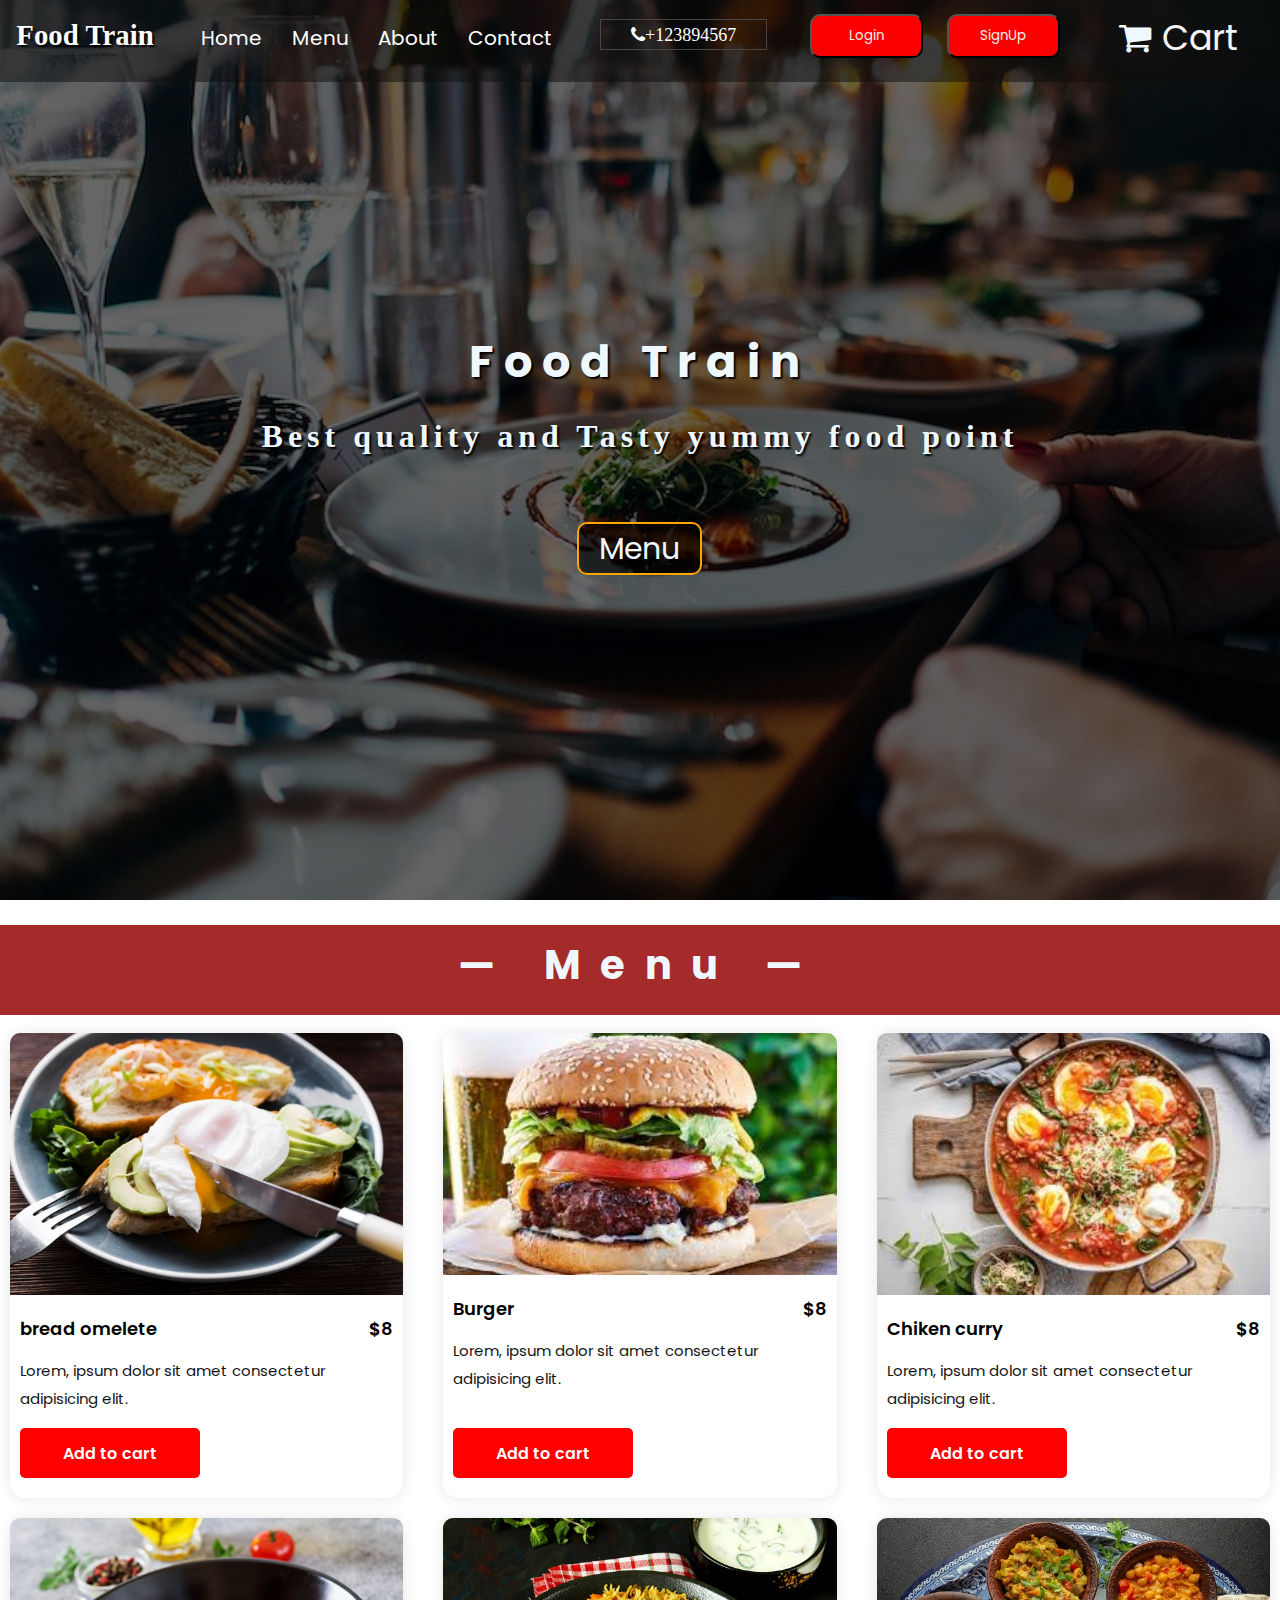
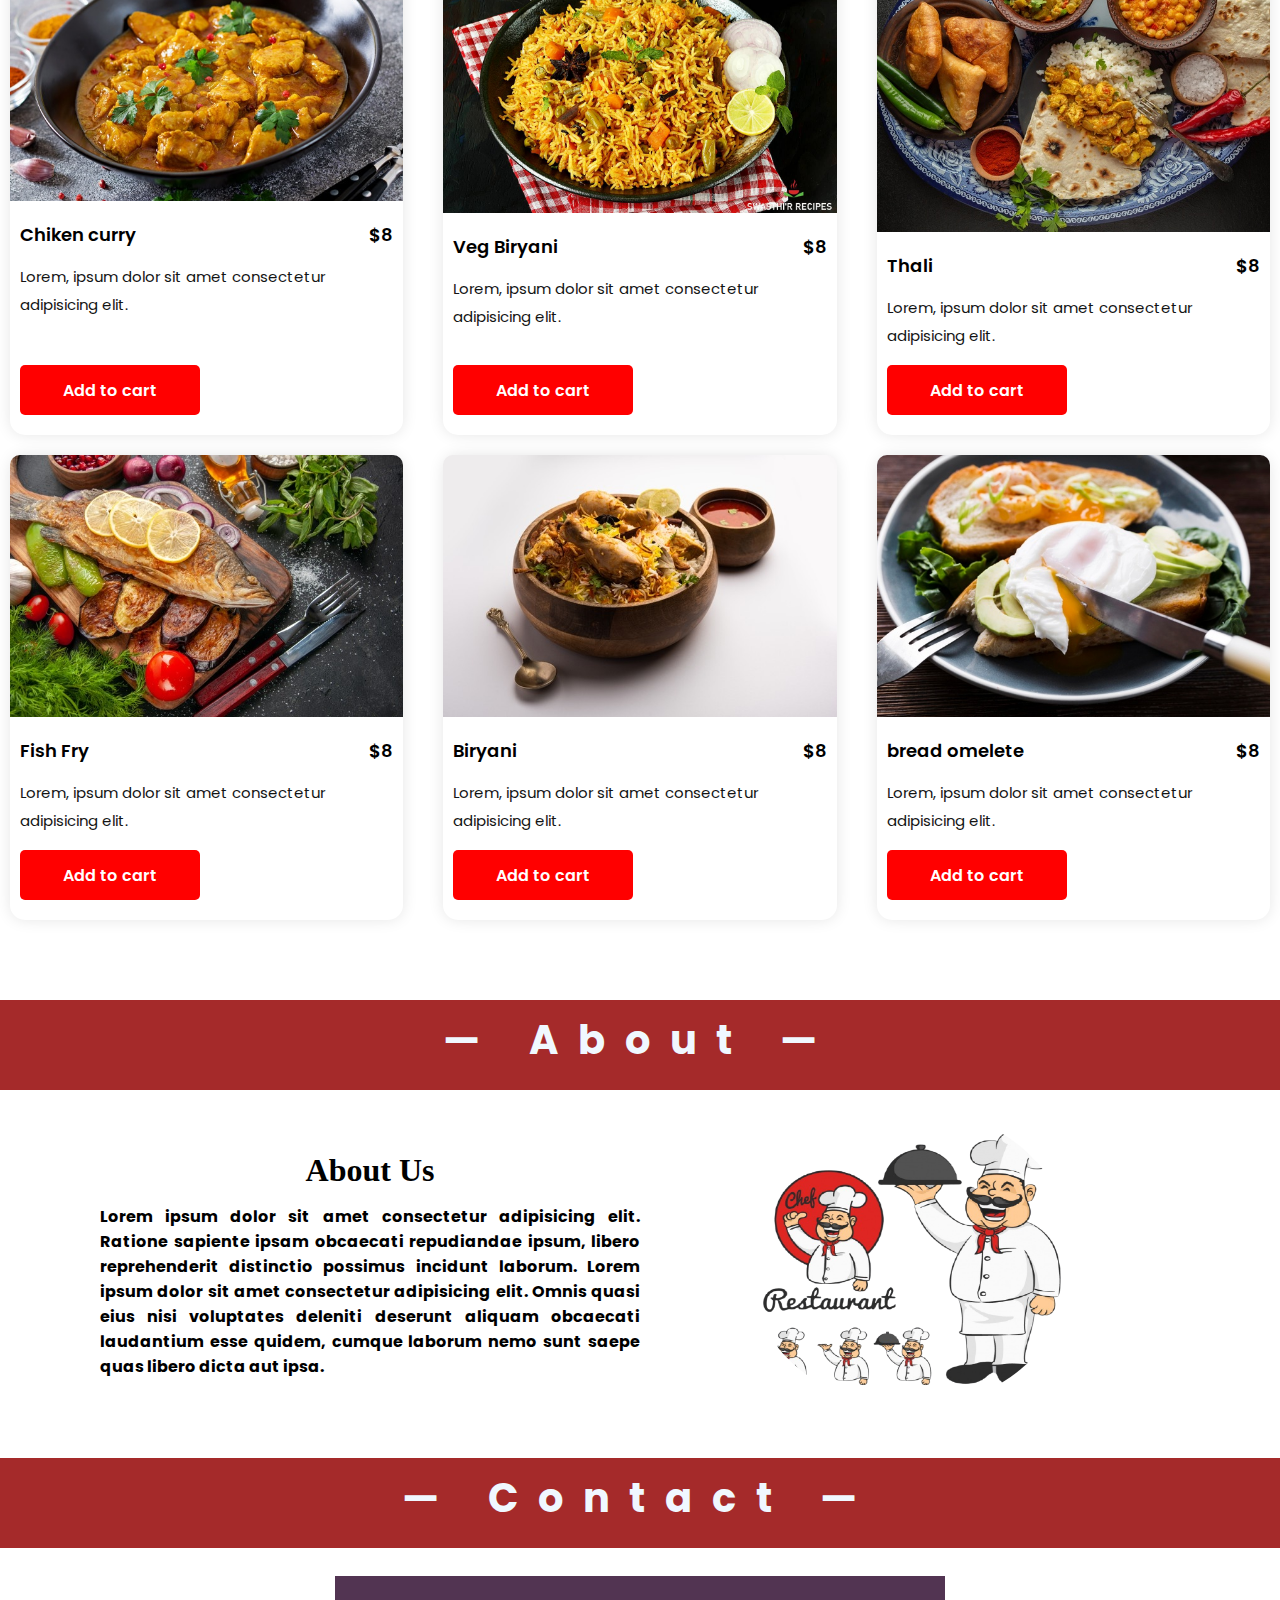
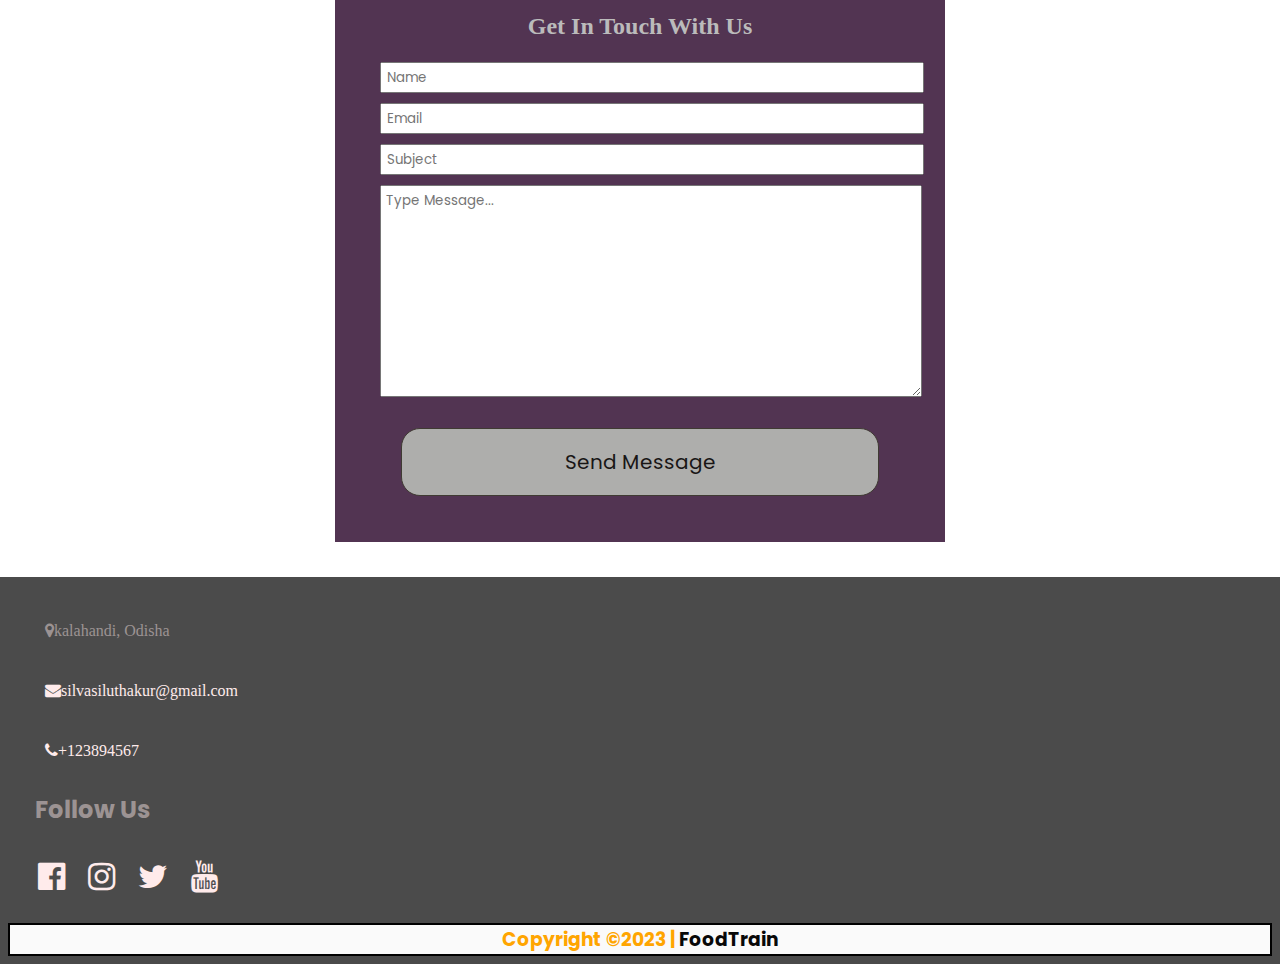
<file: restApp/index.html>
<!DOCTYPE html>
<html lang="en">

<head>
    <meta charset="UTF-8">
    <meta http-equiv="X-UA-Compatible" content="IE=edge">
    <meta name="viewport" content="width=device-width, initial-scale=1.0">
    <title>Food Train</title>
    <!--Google fonts-->
    <link rel="preconnect" href="https://fonts.googleapis.com">
    <link rel="preconnect" href="https://fonts.gstatic.com" crossorigin>
    <link href="https://fonts.googleapis.com/css2?family=Indie+Flower&family=PT+Serif:wght@700&family=Poppins:ital,wght@0,400;1,600&display=swap" rel="stylesheet">

    <!--font awesome-->
    <link rel="stylesheet" href="https://cdnjs.cloudflare.com/ajax/libs/font-awesome/4.7.0/css/font-awesome.min.css">
    <!--link to css file-->
    <link rel="stylesheet" href="style.css">
    <!--link for js file-->
    <script src="script.js"></script>
</head>


<!--Hero section-->
 <div id="hero">
    <div id="hero_content">
        <h1>Food Train</h1>
        <h2>Best quality and Tasty yummy food point</h2>
        <a href="#menu">Menu</a>
    </div>
 </div>

 <!--Header section-->

 <div id="header">
    <nav id="navbar">
        <h1>Food Train</h1>
        <ul>
            <li><a href="index.html">Home</a></li>
            <li><a href="#menu">Menu</a></li>
            <li><a href="#about">About</a></li>
            <li><a href="#contact">Contact</a></li>
        </ul>
        <div id="phone">
            <a href="tel:+9967238856"><i class="fa fa-phone">+123894567</i></a>
        </div>
        <div id="cntct">
            <button><a href="./login/login.html"> Login</a></button>
            <button><a href="./signup/sign.html"> SignUp</a></button>
        </div>
        <div class="cart">
            <i class="fa fa-shopping-cart"><a href="">Cart</a></i>
        </div>
    </nav>
    <div id="mobile_menu">
        <ul>
            <li><a href="index.html">Home</a></li>
            <li><a href="#menu">Menu</a></li>
            <li><a href="#about">About</a></li>
            <li><a href="#contact">Contact</a></li>
        </ul>
    </div>
 </div>

    <!-- menu section -->  
    <div id="menu">  
        <div class="heading">
            <h1 id="section">&mdash; Menu &mdash;</h1>     
        </div>
        <div class="menu">
        <div class="food-items">
            <img src="./images/breakfast1.jpg" alt="">
            <div class="details">
                <div class="details-hub">
                    <h5>bread omelete</h5>
                    <h5 class="price">$8</h5>
                </div>
                <p>Lorem, ipsum dolor sit amet consectetur adipisicing elit.</p>
                <button>Add to cart</button>
            </div>
        </div>
        <div class="food-items">
            <img src="./images/b.jfif" alt="">
            <div class="details">
                <div class="details-hub">
                    <h5>Burger</h5>
                    <h5 class="price">$8</h5>
                </div>
                <p>Lorem, ipsum dolor sit amet consectetur adipisicing elit.</p>
                <button>Add to cart</button>
            </div>
        </div>
        <div class="food-items">
            <img src="./images/d3.jfif" alt="">
            <div class="details">
                <div class="details-hub">
                    <h5>Chiken curry</h5>
                    <h5 class="price">$8</h5>
                </div>
                <p>Lorem, ipsum dolor sit amet consectetur adipisicing elit.</p>
                <button>Add to cart</button>
            </div>
        </div>
        <div class="food-items">
            <img src="./images/dinner3.jpg" alt="">
            <div class="details">
                <div class="details-hub">
                    <h5>Chiken curry</h5>
                    <h5 class="price">$8</h5>
                </div>
                <p>Lorem, ipsum dolor sit amet consectetur adipisicing elit.</p>
                <button>Add to cart</button>
            </div>
        </div>
        <div class="food-items">
            <img src="./images/d1.jpg" alt="">
            <div class="details">
                <div class="details-hub">
                    <h5>Veg Biryani</h5>
                    <h5 class="price">$8</h5>
                </div>
                <p>Lorem, ipsum dolor sit amet consectetur adipisicing elit.</p>
                <button>Add to cart</button>
            </div>
        </div>
        <div class="food-items">
            <img src="./images/lunch3.jpg" alt="">
            <div class="details">
                <div class="details-hub">
                    <h5>Thali</h5>
                    <h5 class="price">$8</h5>
                </div>
                <p>Lorem, ipsum dolor sit amet consectetur adipisicing elit.</p>
                <button>Add to cart</button>
            </div>
        </div>
        <div class="food-items">
            <img src="./images/lunch2.jpg" alt="">
            <div class="details">
                <div class="details-hub">
                    <h5>Fish Fry</h5>
                    <h5 class="price">$8</h5>
                </div>
                <p>Lorem, ipsum dolor sit amet consectetur adipisicing elit.</p>
                <button>Add to cart</button>
            </div>
        </div>
        <div class="food-items">
            <img src="./images/lunch1.jpg" alt="">
            <div class="details">
                <div class="details-hub">
                    <h5>Biryani</h5>
                    <h5 class="price">$8</h5>
                </div>
                <p>Lorem, ipsum dolor sit amet consectetur adipisicing elit.</p>
                <button>Add to cart</button>
            </div>
        </div>
        <div class="food-items">
            <img src="./images/breakfast1.jpg" alt="">
            <div class="details">
                <div class="details-hub">
                    <h5>bread omelete</h5>
                    <h5 class="price">$8</h5>
                </div>
                <p>Lorem, ipsum dolor sit amet consectetur adipisicing elit.</p>
                <button>Add to cart</button>
            </div>
        </div>

    </div>
</div>

    <!--About section-->
    <div id="about">
        <div class="heading">
            <h1 id="section">&mdash; About &mdash;</h1>     
        </div>
        <div id="about_row">
            <div class="about_col">
                <h1>About Us</h1>
                <p>
                Lorem ipsum dolor sit amet consectetur adipisicing elit. Ratione sapiente ipsam obcaecati repudiandae ipsum, libero reprehenderit distinctio possimus incidunt laborum.    Lorem ipsum dolor sit amet consectetur adipisicing elit. Omnis quasi eius nisi voluptates deleniti deserunt aliquam obcaecati laudantium esse quidem, cumque laborum nemo sunt saepe quas libero dicta aut ipsa.</p>
            </div>
            <div class="about_col">
                   <div id="about_img">
                    <img src="./images/about.png" alt="">
                   </div>
            </div>
        </div>
    </div>

    <!--Contact section-->
<div id="contact">
    <div class="heading">
        <h1 id="section">&mdash; Contact &mdash;</h1>     
    </div>
    <div id="contact-row">
        <div class="contact-col">
            <form action="">
               <h2>Get In Touch With Us</h2>
               <input type="text" placeholder="Name">
               <input type="email" placeholder="Email">
               <input type="text" placeholder="Subject">
               <textarea  rows="10" placeholder="Type Message..."></textarea>
               <button>Send Message  </button>
            </form>
           </div>
           <!--
        <div class="contact-col">
            <div>
                <p>
                    <i class="fa fa-map-marker">kalahandi, Odisha</i>
                </p>
                <p>
                    <a href="mailto : silvasiluthakur@gmail.com">
                        <i class="fa fa-envelope">silvasiluthakur@gmail.com</i>
                    </a>
                </p>
                <p>
                    <a href="tel: +123894567">
                        <i class="fa fa-phone">+123894567</i>
                    </a>
                </p>
                <h3>Follow Us</h3>
                <p id="social">
                    <a href=""><i class="fa fa-facebook-official fa-2x"></i></a>
                    <a href=""><i class="fa fa-instagram fa-2x"></i></a>
                    <a href=""><i class="fa fa-twitter fa-2x"></i></a>
                    <a href=""><i class="fa fa-youtube fa-2x"></i></a>
                </p>
            </div>
        </div>
    -->
<!--
        <div class="contact-col">
         <form action="">
            <h2>Get In Touch With Us</h2>
            <input type="text" placeholder="Name">
            <input type="email" placeholder="Email">
            <input type="text" placeholder="Subject">
            <textarea  rows="10" placeholder="Type Message..."></textarea>
            <button>Send Message  </button>
         </form>
        </div> -->
    </div>
</div>

<!--footer section-->
<div id="footer">
    <div id="contact_row">
        <div class="contact_col">
            <div>
                <p>
                    <i class="fa fa-map-marker">kalahandi, Odisha</i>
                </p>
                <p>
                    <a href="mailto : silvasiluthakur@gmail.com">
                        <i class="fa fa-envelope">silvasiluthakur@gmail.com</i>
                    </a>
                </p>
                <p>
                    <a href="tel: +123894567">
                        <i class="fa fa-phone">+123894567</i>
                    </a>
                </p>
                <h2>Follow Us</h2>
                <p id="social">
                    <a href=""><i class="fa fa-facebook-official fa-2x"></i></a>
                    <a href=""><i class="fa fa-instagram fa-2x"></i></a>
                    <a href=""><i class="fa fa-twitter fa-2x"></i></a>
                    <a href=""><i class="fa fa-youtube fa-2x"></i></a>
                </p>
            </div>
        </div>
    </div>
    <div>
        <h3>Copyright &copy;2023 | <a href="">FoodTrain</a></h3>
    </div>
</div>
</body>

</html>
</file>
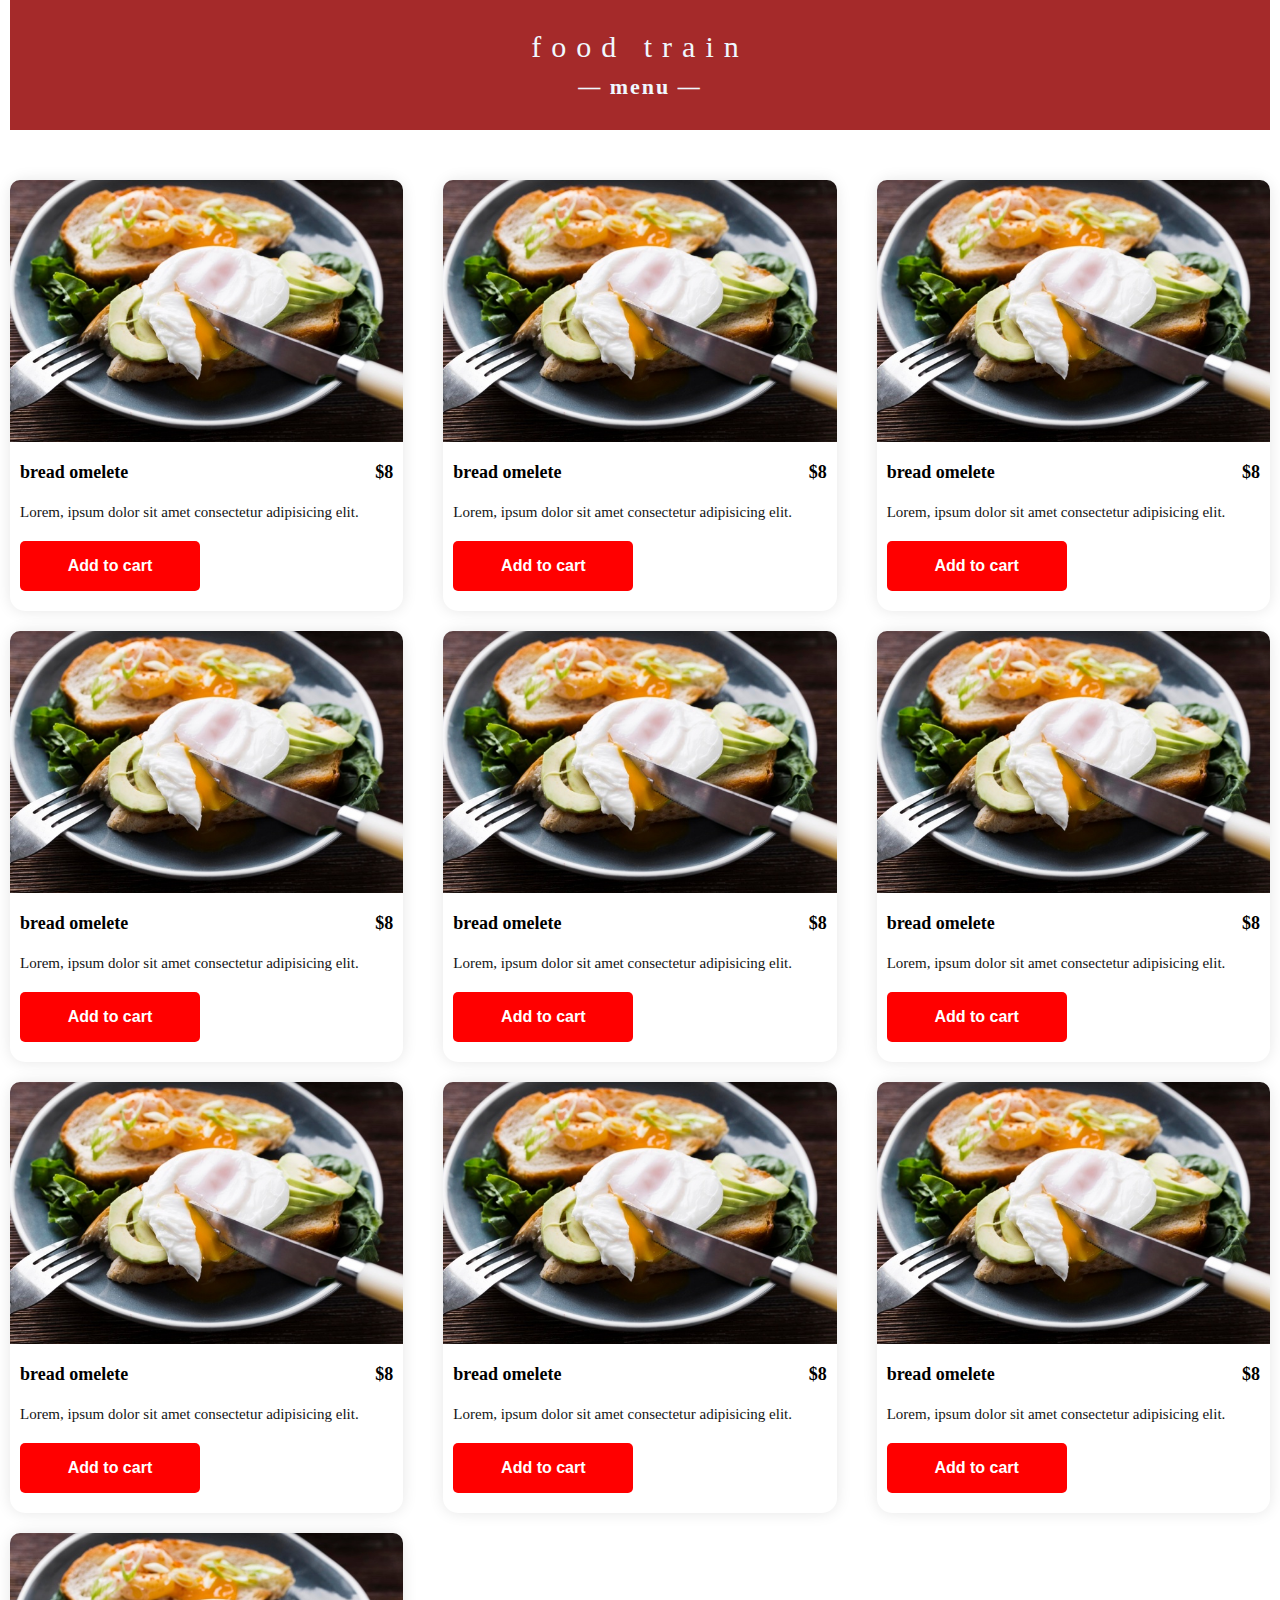
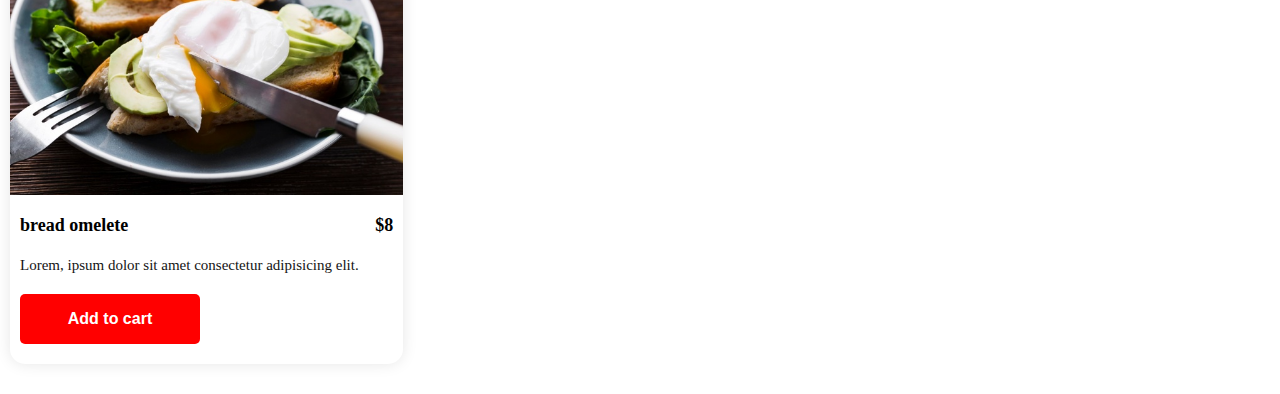
<file: restApp/menu.html>
<!DOCTYPE html>
<html lang="en">

<head>
    <meta charset="UTF-8">
    <meta http-equiv="X-UA-Compatible" content="IE=edge">
    <meta name="viewport" content="width=device-width, initial-scale=1.0">
    <title>Document</title>
    <style>
        * {
            margin: 0;
            padding: 0;
            box-sizing: border-box;
        }

        body {
            background-color: rgb(255, 255, 255);
        }

        .heading {
            background-color: brown;
            color: aliceblue;
            margin-bottom: 30px;
            padding: 30px 0;
            grid-column: 1/-1;
            text-align: center;
        }

        .menu {
            padding: 0 10px 30px 10px;
            display: grid;
            grid-template-columns: repeat(auto-fit, minmax(350px, 1fr));
            grid-gap: 20px 40px;
        }

        .heading>h1 {
            font-weight: 400;
            font-size: 30px;
            letter-spacing: 10px;
            margin-bottom: 10px;
        }

        .heading>h3 {
            font-weight: 600;
            font-size: 22px;
            letter-spacing: 2px;
        }

        .food-items {
            display: grid;
            position: relative;
            grid-template-rows: auto 1fr;
            border-radius: 15px;
            box-shadow: 0 0 15px rgba(0,0,0,0.1);
        }

        .food-items img {
            position: relative;
            width: 100%;
            border-radius: 10px 10px 0 0;
        }

        h1 {
            grid-column: 1/-1;
            text-align: center;
        }

        .details {
            padding: 20px 10px;
            display: grid;
            grid-template-rows: auto 1fr 50px;
            grid-row-gap: 15px;
        }

        .details-hub {
            display: grid;
            grid-template-columns: auto auto;
        }

        .details-hub>h5 {
            font-weight: 600;
            font-size: 18px;
        }

        .price {
            text-align: right;
        }

        .details>p {
            color: rgb(20, 20, 20);
            font-size: 15px;
            line-height: 28px;
            font-weight: 400;
            align-self: stretch;
        }

        .details>button {
            background-color: red;
            border: none;
            color: white;
            font-size: 16px;
            font-weight: 600;
            border-radius: 5px;
            width: 180px;
        }
    </style>
</head>

<body>
    <div class="menu">
        <div class="heading">
            <h1>food train</h1>
            <h3>&mdash; menu &mdash;</h3>
        </div>
        <div class="food-items">
            <img src="./images/breakfast1.jpg" alt="">
            <div class="details">
                <div class="details-hub">
                    <h5>bread omelete</h5>
                    <h5 class="price">$8</h5>
                </div>
                <p>Lorem, ipsum dolor sit amet consectetur adipisicing elit.</p>
                <button>Add to cart</button>
            </div>
        </div>
        <div class="food-items">
            <img src="./images/breakfast1.jpg" alt="">
            <div class="details">
                <div class="details-hub">
                    <h5>bread omelete</h5>
                    <h5 class="price">$8</h5>
                </div>
                <p>Lorem, ipsum dolor sit amet consectetur adipisicing elit.</p>
                <button>Add to cart</button>
            </div>
        </div>
        <div class="food-items">
            <img src="./images/breakfast1.jpg" alt="">
            <div class="details">
                <div class="details-hub">
                    <h5>bread omelete</h5>
                    <h5 class="price">$8</h5>
                </div>
                <p>Lorem, ipsum dolor sit amet consectetur adipisicing elit.</p>
                <button>Add to cart</button>
            </div>
        </div>
        <div class="food-items">
            <img src="./images/breakfast1.jpg" alt="">
            <div class="details">
                <div class="details-hub">
                    <h5>bread omelete</h5>
                    <h5 class="price">$8</h5>
                </div>
                <p>Lorem, ipsum dolor sit amet consectetur adipisicing elit.</p>
                <button>Add to cart</button>
            </div>
        </div>
        <div class="food-items">
            <img src="./images/breakfast1.jpg" alt="">
            <div class="details">
                <div class="details-hub">
                    <h5>bread omelete</h5>
                    <h5 class="price">$8</h5>
                </div>
                <p>Lorem, ipsum dolor sit amet consectetur adipisicing elit.</p>
                <button>Add to cart</button>
            </div>
        </div>
        <div class="food-items">
            <img src="./images/breakfast1.jpg" alt="">
            <div class="details">
                <div class="details-hub">
                    <h5>bread omelete</h5>
                    <h5 class="price">$8</h5>
                </div>
                <p>Lorem, ipsum dolor sit amet consectetur adipisicing elit.</p>
                <button>Add to cart</button>
            </div>
        </div>
        <div class="food-items">
            <img src="./images/breakfast1.jpg" alt="">
            <div class="details">
                <div class="details-hub">
                    <h5>bread omelete</h5>
                    <h5 class="price">$8</h5>
                </div>
                <p>Lorem, ipsum dolor sit amet consectetur adipisicing elit.</p>
                <button>Add to cart</button>
            </div>
        </div>
        <div class="food-items">
            <img src="./images/breakfast1.jpg" alt="">
            <div class="details">
                <div class="details-hub">
                    <h5>bread omelete</h5>
                    <h5 class="price">$8</h5>
                </div>
                <p>Lorem, ipsum dolor sit amet consectetur adipisicing elit.</p>
                <button>Add to cart</button>
            </div>
        </div>
        <div class="food-items">
            <img src="./images/breakfast1.jpg" alt="">
            <div class="details">
                <div class="details-hub">
                    <h5>bread omelete</h5>
                    <h5 class="price">$8</h5>
                </div>
                <p>Lorem, ipsum dolor sit amet consectetur adipisicing elit.</p>
                <button>Add to cart</button>
            </div>
        </div>
        <div class="food-items">
            <img src="./images/breakfast1.jpg" alt="">
            <div class="details">
                <div class="details-hub">
                    <h5>bread omelete</h5>
                    <h5 class="price">$8</h5>
                </div>
                <p>Lorem, ipsum dolor sit amet consectetur adipisicing elit.</p>
                <button>Add to cart</button>
            </div>
        </div>

    </div>


            <!--
        <div id="menu-row">
            <div id="menu_col">
                <h2>breakfast</h2>
                <div class="box">
                    <div id="image">
                        <img src="./images/pc1.avif" alt="">
                    </div>
                    <div>
                        <h3>Tasty Dish 01</h3>
                        <h4>10$</h4>
                    </div>
                </div>
            </div>
        </div>
    -->
</body>

</html>
</file>
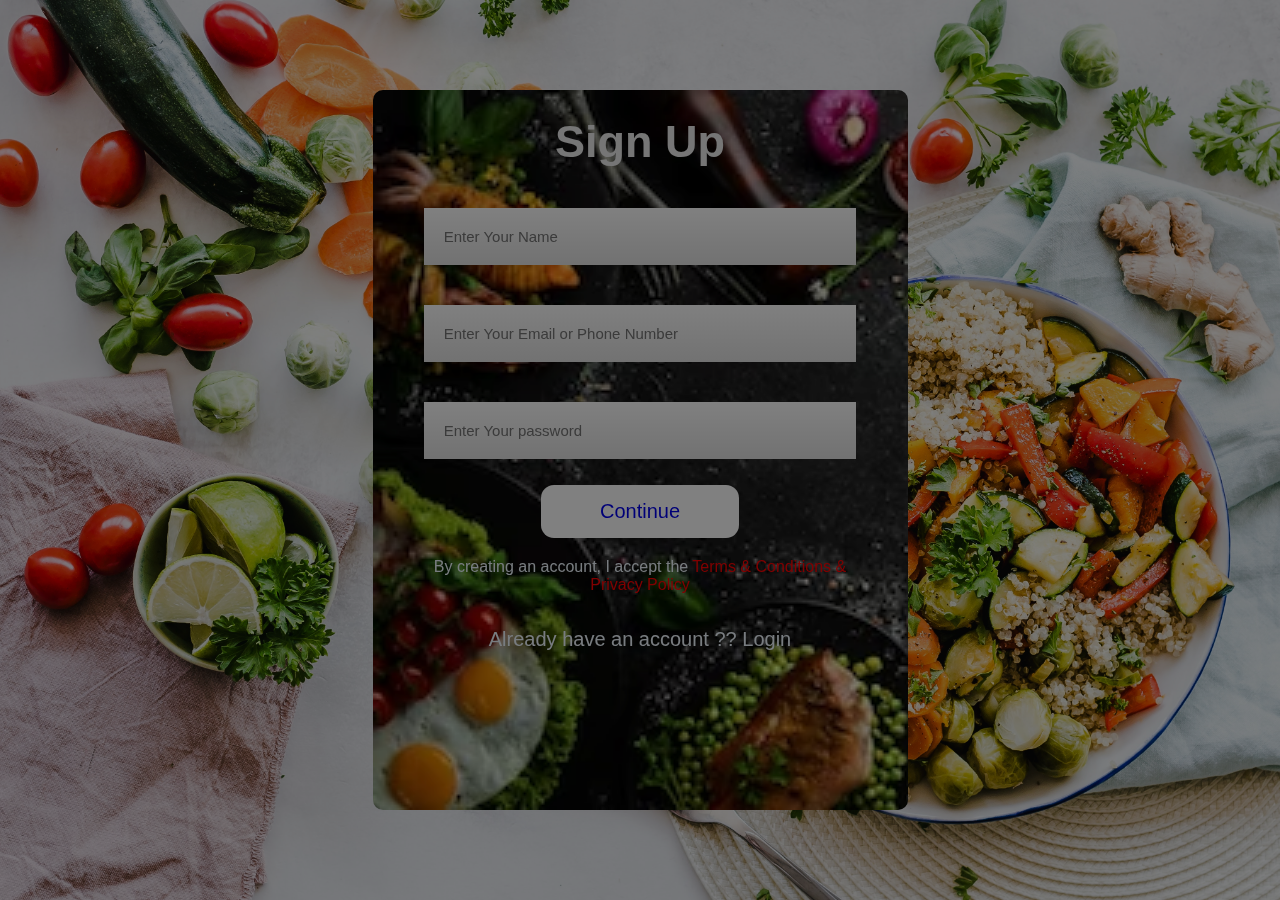
<file: restApp/signup/sign.html>
<!DOCTYPE html>
<html lang="en">
<head>
    <meta charset="UTF-8">
    <meta http-equiv="X-UA-Compatible" content="IE=edge">
    <meta name="viewport" content="width=device-width, initial-scale=1.0">
    <title>Form</title>
    <link rel="stylesheet" href="sign.css">
</head>
<body>
    <div class="container">
        <form action="">
            <h2>Sign Up</h2> 
            <input type="text" id="name" placeholder="Enter Your Name" required>
            <input type="text" id="email" placeholder="Enter Your Email or Phone Number" required>
            <input type="text" id="password" placeholder="Enter Your password" required>
            <button type="submit"><a href="../index.html">Continue</a></button>
            <label for="">By creating an account, I accept the <a href="#"> Terms & Conditions & Privacy Policy </a> </label>
            <p>Already have an account ?? <a href="../login/login.html">Login</a></p>
        </form>
    </div>
</body>
</html>
</file>
<file: restApp/style.css>
* {
    margin: 0;
    padding: 0;
    font-family: 'Poppins', sans-serif;
}

html {
    font-size: 100%;
    scroll-behavior: smooth;
}
body{
overflow-x: hidden;
}

/* hero section */
#hero {
    position: relative;
    /*  background-color: antiquewhite; */
    width: 100vw;
    height: 100vh;
    display: flex;
    text-align: center;
    justify-content: center;
    align-items: center;
}

#hero::before {
    content: "";
    position: absolute;
    top: 0;
    left: 0;
    width: 100%;
    height: 100%;
    background-image: url(./images/bg.jpg);
    background-size: cover;
    background-repeat: no-repeat;
    background-position: center center;
    background-attachment: fixed;
    filter: brightness(40%);
}
#hero_content{
    position: absolute;
}
#hero_content h1{
    color: aliceblue;
    font-size: 2.8rem;
    text-shadow: 2px 2px 2px #000;
    letter-spacing: 10px;
}
#hero_content h2{
    color: aliceblue;
    font-size: 2rem;
    font-family: cursive;
    margin-top: 1rem;
    margin-bottom: 4rem;
    letter-spacing: 5px;
    text-shadow: 2px 2px 2px #000;
}
#hero_content a{
    color: aliceblue;
    padding: 3px 20px 3px 20px;
    border: 2px solid orange;
    background: rgb(0,0,0,0.6);
    font-size: 30px;
    border-radius: 10px;
    text-decoration: none;
}
#hero_content a:hover{
    background-color: rgb(0,0,0,0.6);
    border:2px solid rgb(12, 12, 12);
    color: rgb(232, 232, 232);
    font-size: 25px;
}

/* header section */

#header{
    position: absolute;
    top: 0;
    width: 100%;
    height: 70px;
    line-height: 70px;
}
#navbar{
    display: flex;
    justify-content: space-around;
    background: rgba(12, 12, 12, 0.5);
}
#navbar h1{
    color: #fff;
    font-size: 1.8rem;
    text-shadow: 2px 2px 2px #000;
    font-family: cursive;
}
#navbar ul{
    display: flex;
}
#navbar ul li{
    list-style: none;
    padding: 3px 15px 3px 15px;
}
#navbar ul li:hover,
#mobile_menu ul li:hover{
    background-color: rgb(0,0,0,0.6);
    border:2px solid rgb(12, 12, 12);
    color: rgb(232, 232, 232);
    cursor: pointer;
    font-size: 20px;
}
#navbar ul li a{
    text-decoration: none;
    color: #fff;
    font-size: 20px;
}
#phone a{
text-decoration: none;
color: #fff;
font-size: 18px;
padding: 2px 20px 2px 20px;
border: 1px solid rgb(70, 70, 70);

}

#mobile_menu{
    display: none;
    height: 40px;
    line-height: 40px;
    background: rgb(68, 46, 68);
    box-shadow: rgb(0,0,0,0.1);
}

#mobile_menu ul{
    display: flex;
    justify-content: center;
}
#mobile_menu ul li{
    list-style: none;
    padding: 0 5px 0 5px;
}
#mobile_menu ul li a{
    text-decoration: none;
    color: aliceblue;
}
 #cntct button{
    background-color: #fb0000;
    padding: 10px;
    margin: 10px;
    width: 113px;
    border-radius: 10px;
 }
 #cntct button a{
    text-decoration: none;
    color: #f1f1f1;
 }
 
 #cntct button:hover ,
 #phone a:hover{
    background-color: transparent;
    color: whitesmoke;
    border-radius: 10px;
    border: 2px solid whitesmoke;
 }
.cart{
    padding: 6px;
    font-size: 27px;
}
.cart i{
    color: aliceblue;
    font-size: 35px;
 }
 .cart a{
    text-decoration: none;
    color: whitesmoke;
    padding: 10px;
 }


/* menu section */

#menu{
    padding: 25px 0px 25px 0px;
}
.heading {
    background-color: brown;
    color: aliceblue;
    margin-bottom: 18px;
    padding: 10px 0;
    grid-column: 1/-1;
    text-align: center;
}
.menu {
    padding: 0 10px 30px 10px;
    display: grid;
    grid-template-columns: repeat(auto-fit, minmax(350px, 1fr));
    grid-gap: 20px 40px;
}

.heading>h1 {
    font-weight: 400;
    font-size: 30px;
    letter-spacing: 20px;
    margin-bottom: 10px;
}
.food-items {
    display: grid;
    position: relative;
    grid-template-rows: auto 1fr;
    border-radius: 15px;
    box-shadow: 0 0 15px rgba(0,0,0,0.1);
}

.food-items img {
    position: relative;
    width: 100%;
    border-radius: 10px 10px 0 0;
}

h1 {
    grid-column: 1/-1;
    text-align: center;
}

.details {
    padding: 20px 10px;
    display: grid;
    grid-template-rows: auto 1fr 50px;
    grid-row-gap: 15px;
}

.details-hub {
    display: grid;
    grid-template-columns: auto auto;
}

.details-hub>h5 {
    font-weight: 600;
    font-size: 18px;
}

.price {
    text-align: right;
}

.details>p {
    color: rgb(20, 20, 20);
    font-size: 15px;
    line-height: 28px;
    font-weight: 400;
    align-self: stretch;
}

.details>button {
    background-color: red;
    border: none;
    color: white;
    font-size: 16px;
    font-weight: 600;
    border-radius: 5px;
    width: 180px;
}


/* about section */ 

#about{
    padding: 25px 0 25px;
}
#about_row{
    display: flex;
    justify-content: center;
    align-items: center;
    flex-wrap: wrap;
    padding: 0 100px 0 100px;
}
.about_col{
    flex: 1;
}
#section{
    font-size: 40px;
    font-weight: bold;
}
#about_img{
    height: 300px;
    width: 330px;
    border-radius: 50%;
    margin: auto;
}
#about_img img{
   width: 100%;
   height: 100%;
   border-radius: 50%;
    object-fit: fill;
}
.about_col h1{
    text-align: center;
    font-family: cursive;
    padding: 15px;
}
.about_col p{
    text-align: justify;
    font-weight: bold;
}

/* contact section */

#contact{
    padding: 25px 0 25px 0;
}
#contact-row{
    display: flex;
    justify-content: center;
    align-items: center;
    padding: 0 100px 0 100px;
    flex-wrap: wrap ;
}
.contact-col{
    display: flex;
    flex-direction: column;
    align-items: center;
    flex: 1;
    padding: 10px;
}
.contact-col form{
    display: flex;
    flex-direction: column;
    background-color: #523452;
    width: 50%;
    padding: 20px 40px;
}
.contact-col form h2{
    text-align: center;
    font-family: cursive;
    color: #bbb;
}
.contact-col form input{
    width: 100%;
    height: 17px;
    padding: 5px;
    margin: 5px;
}
.contact-col form textarea{
width: 100%;
padding: 5px;
margin: 5px;
}
.contact-col form button{
    margin: auto;
    color: #191616;
    background-color: #aeaeac;
    border: 1px solid #403b33;
    border-radius: 19px;
    font-size: 20px;
    padding: 18px;
    margin: 26px;
}
.contact-col form button:hover{
    background-color: #000;
    color: whitesmoke;
}
/* footer section */

#footer{
    background-color: #4b4b4b;
    padding: 8px;
    position: relative;
}
#footer h3{
    text-align: center;
    color: orange;
    border: 2px solid black;
    background-color: #fafafa;
}
#footer h3 a{
    color: #080808;
    text-decoration: none;
}
#top{
    position: relative;
    bottom: 12px;
    right: 12px;
}
#top a{
color: #fff;
font-size: 1.2rem;
}
.contact_col{
    display: flex;
    flex-direction: column;
    align-items: left;
    flex: 1;
    padding: 10px;
}
.contact_col p,  h2{
    font-weight: bold;
    color: #9c9393;
    margin: 10px;
    padding: 7px;
}
.contact_col p a{
    text-decoration: none;
    color: #ffebeb;
}
#social{
margin: 3px;
}
i{
    padding: 10px;
}
p i{
    padding: 10px;
}

@media screen and (max-width: 768px){
    #mobile_menu{
        display: block;
    }
    #navbar ul{
        display: none;

    }
    html{
        font-size: 95%;
    }
  #menu_row, #about_row,#contact-row{
    flex-wrap: wrap;
    padding: 0 10px 0 10px;
  }
}

@media screen and (max-width: 360px){
    html{
        font-size: 70%;
    }
    #about_img{
        height: 220px;
        width: 220px;
    }
    
}
</file>
<file: restApp/signup/sign.css>
* {
    padding: 0;
    margin: 0;
    font-family: 'Franklin Gothic Medium', 'Arial Narrow', Arial, sans-serif;
}

.container {
    width: 100%;
    height: 100vh;
    /* background: linear-gradient(rgb(2, 2, 33), rgb(97, 97, 154)); */
    background-image: url("../login/lg.jpg");
    background-position: center;
    background-size: cover;
    background-repeat: no-repeat;
    filter: brightness(50%);
    display: flex;
    justify-content: center;
    text-align: center;
  
}

form {
    box-sizing: border-box;
    /* background: black; */
    background: url("../login/lgn2.avif");
    background-size: cover;
    background-repeat: no-repeat;
    box-shadow: rgba(241, 233, 233, 0.1);
    height: 400px;
    margin: auto;
    display: flex;
    flex-direction: column;
    padding: 2vw 4vw;
    width: 100%;
    max-width: 535px;
    border-radius: 10px;
    height: 80%;
}
form h2 {
    color: rgb(235, 235, 235);
    font-weight: 800;
    font-size: 45px;
    margin-bottom: 20px;
}
form input {
    border: 0;
    margin: 20px 0;
    padding: 20px;
    outline: none;
    background: linear-gradient(rgb(255 255 255), rgb(227 227 227));
    font-size: 15px;
}
form  #chk{
    margin-right: 330px;
    margin-bottom: -16px;
    margin-top: 25px;
}
form button {
    padding: 15px;
    background: white;
    color: #1d1b1b;
    border: 0;
    outline: none;
    cursor: pointer;
    font-size: 20px;
    width: 198px;
    margin: 6px  auto 0;
    border-radius: 13px;
}
form button a{
    text-decoration: none;
}

p{
    color: aliceblue;
    margin-top: 34px;
    font-size: 20px;
}
label{
    color: aliceblue;
    margin-top: 20px;
}
label a{
    text-decoration: none;
    color: red;
}
p a{
    text-decoration: none;
    color: aliceblue;
}
</file>
